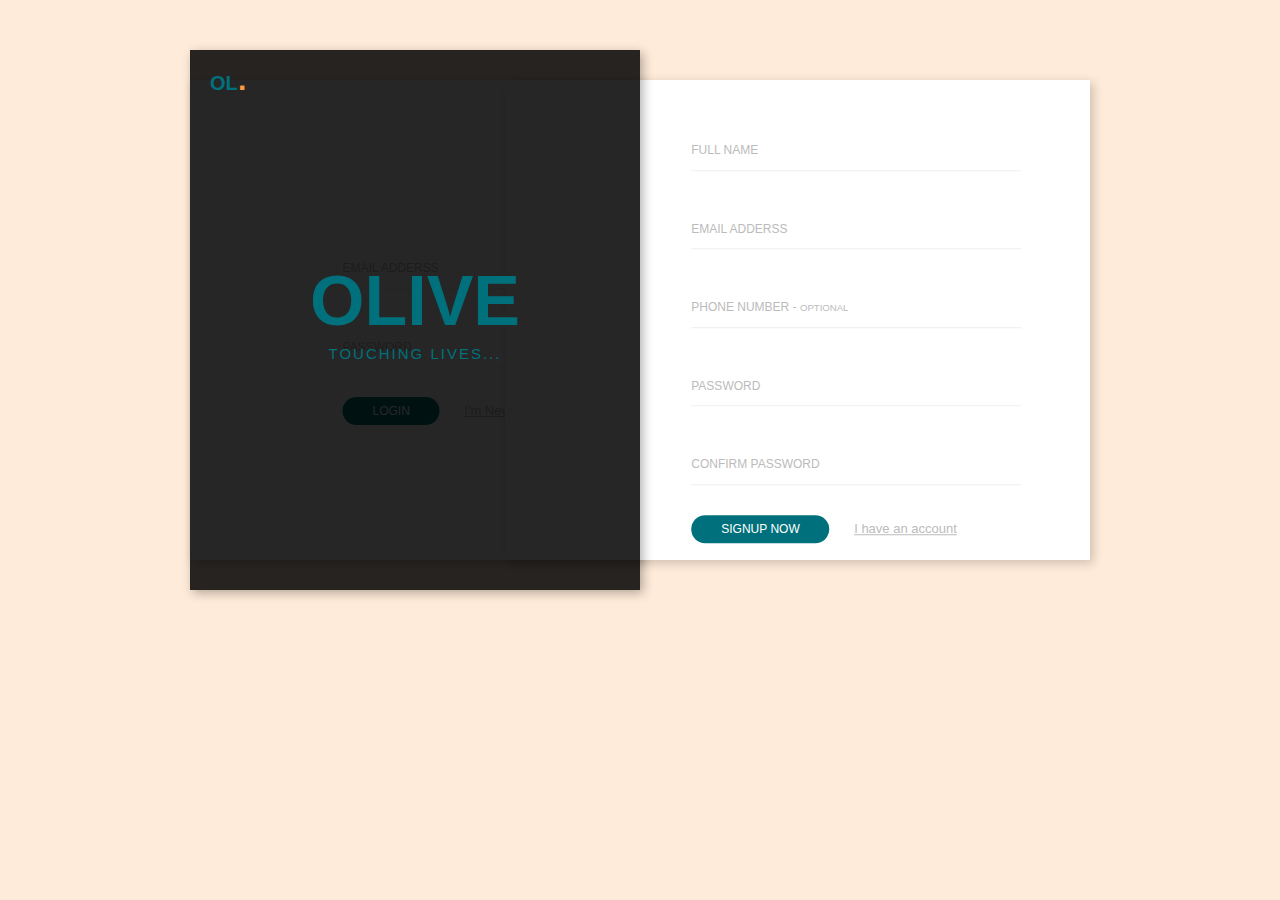
<file: register.html>
<!DOCTYPE html>
<html>
<head>
	<title> Sign up/login</title>
	<link rel="stylesheet" href="https://stackpath.bootstrapcdn.com/bootstrap/4.4.1/css/bootstrap.min.css" integrity="sha384-Vkoo8x4CGsO3+Hhxv8T/Q5PaXtkKtu6ug5TOeNV6gBiFeWPGFN9MuhOf23Q9Ifjh" crossorigin="anonymous">
	<link rel="stylesheet" href="https://use.fontawesome.com/releases/v5.13.0/css/all.css" integrity="sha384-Bfad6CLCknfcloXFOyFnlgtENryhrpZCe29RTifKEixXQZ38WheV+i/6YWSzkz3V" crossorigin="anonymous">
	<link rel="stylesheet" type="text/css" href="css/register.css">
</head>
<body>

	<div class="container">
	   <section id="formHolder">

	      <div class="row">

	         <!-- Brand Box -->
	         <div class="col-sm-6 brand">
	            <a href="#" class="logo">OL <span>.</span></a>

	            <div class="heading">
	               <h2>Olive</h2>
	               <p>TOUCHING LIVES...</p>
	            </div>

	            <div class="success-msg">
	               <p>Great! You are one of our members now</p>
	               <a href="#" class="profile">Your Profile</a>
	            </div>
	         </div>


	         <!-- Form Box -->
	         <div class="col-sm-6 form">

	            <!-- Login Form -->
	            <div class="login form-peice switched">
	               <form class="login-form" action="#" method="post">
	                  <div class="form-group">
	                     <label for="loginemail">Email Adderss</label>
	                     <input type="email" name="loginemail" id="loginemail" required>
	                  </div>

	                  <div class="form-group">
	                     <label for="loginPassword">Password</label>
	                     <input type="password" name="loginPassword" id="loginPassword" required>
	                  </div>

	                  <div class="CTA">
	                     <input type="submit" value="Login">
	                     <a href="#" class="switch">I'm New</a>
	                  </div>
	               </form>
	            </div><!-- End Login Form -->


	            <!-- Signup Form -->
	            <div class="signup form-peice">
	               <form class="signup-form" action="#" method="post">

	                  <div class="form-group">
	                     <label for="name">Full Name</label>
	                     <input type="text" name="username" id="name" class="name">
	                     <span class="error"></span>
	                  </div>

	                  <div class="form-group">
	                     <label for="email">Email Adderss</label>
	                     <input type="email" name="emailAdress" id="email" class="email">
	                     <span class="error"></span>
	                  </div>

	                  <div class="form-group">
	                     <label for="phone">Phone Number - <small>Optional</small></label>
	                     <input type="text" name="phone" id="phone">
	                  </div>

	                  <div class="form-group">
	                     <label for="password">Password</label>
	                     <input type="password" name="password" id="password" class="pass">
	                     <span class="error"></span>
	                  </div>

	                  <div class="form-group">
	                     <label for="passwordCon">Confirm Password</label>
	                     <input type="password" name="passwordCon" id="passwordCon" class="passConfirm">
	                     <span class="error"></span>
	                  </div>

	                  <div class="CTA">
	                     <input type="submit" value="Signup Now" id="submit">
	                     <a href="#" class="switch">I have an account</a>
	                  </div>
	               </form>
	            </div><!-- End Signup Form -->
	         </div>
	      </div>

	   </section>
	</div>
	<script src="https://code.jquery.com/jquery-3.4.1.slim.min.js" integrity="sha384-J6qa4849blE2+poT4WnyKhv5vZF5SrPo0iEjwBvKU7imGFAV0wwj1yYfoRSJoZ+n" crossorigin="anonymous"></script>
	<script src="https://cdn.jsdelivr.net/npm/popper.js@1.16.0/dist/umd/popper.min.js" integrity="sha384-Q6E9RHvbIyZFJoft+2mJbHaEWldlvI9IOYy5n3zV9zzTtmI3UksdQRVvoxMfooAo" crossorigin="anonymous"></script>
	<script src="https://stackpath.bootstrapcdn.com/bootstrap/4.4.1/js/bootstrap.min.js" integrity="sha384-wfSDF2E50Y2D1uUdj0O3uMBJnjuUD4Ih7YwaYd1iqfktj0Uod8GCExl3Og8ifwB6" crossorigin="anonymous"></script>
	<script type="text/javascript" src="js/register.js"></script>
</body>
</html>
</file>
<file: css/register.css>
body {
  font-family: "Montserrat", sans-serif;
  background: rgba(255, 154, 64, 0.2);
}

.container {
  max-width: 900px;
}

a {
  display: inline-block;
  text-decoration: none;
}

input {
  outline: none !important;
}

h1 {
  text-align: center;
  text-transform: uppercase;
  margin-bottom: 40px;
  font-weight: 700;
}

section#formHolder {
  padding: 50px 0;
}

.brand {
  padding: 20px;
  background: url(https://goo.gl/A0ynht);
  background-size: cover;
  background-position: center center;
  color: #00717C;
  min-height: 540px;
  position: relative;
  box-shadow: 3px 3px 10px rgba(0, 0, 0, 0.3);
  transition: all 0.6s cubic-bezier(1, -0.375, 0.285, 0.995);
  z-index: 9999;
}
.brand.active {
  width: 100%;
}
.brand::before {
  content: "";
  display: block;
  width: 100%;
  height: 100%;
  position: absolute;
  top: 0;
  left: 0;
  background: rgba(0, 0, 0, 0.85);
  z-index: -1;
}
.brand a.logo {
  color: #00717C;
  font-size: 20px;
  font-weight: 700;
  text-decoration: none;
  line-height: 1em;
}
.brand a.logo span {
  font-size: 30px;
  color: #FF9A40;
  transform: translateX(-5px);
  display: inline-block;
}
.brand .heading {
  position: absolute;
  top: 50%;
  left: 50%;
  transform: translate(-50%, -50%);
  text-align: center;
  transition: all 0.6s;
}
.brand .heading.active {
  top: 100px;
  left: 100px;
  transform: translate(0);
}
.brand .heading h2 {
  font-size: 70px;
  font-weight: 700;
  text-transform: uppercase;
  margin-bottom: 0;
}
.brand .heading p {
  font-size: 15px;
  font-weight: 300;
  text-transform: uppercase;
  letter-spacing: 2px;
  white-space: 4px;
  font-family: "Raleway", sans-serif;
}
.brand .success-msg {
  width: 100%;
  text-align: center;
  position: absolute;
  top: 50%;
  left: 50%;
  transform: translate(-50%, -50%);
  margin-top: 60px;
}
.brand .success-msg p {
  font-size: 25px;
  font-weight: 400;
  font-family: "Raleway", sans-serif;
}
.brand .success-msg a {
  font-size: 12px;
  text-transform: uppercase;
  padding: 8px 30px;
  background: #00717C;
  text-decoration: none;
  color: #fff;
  border-radius: 30px;
}
.brand .success-msg p, .brand .success-msg a {
  transition: all 0.9s;
  transform: translateY(20px);
  opacity: 0;
}
.brand .success-msg p.active, .brand .success-msg a.active {
  transform: translateY(0);
  opacity: 1;
}

.form {
  position: relative;
}
.form .form-peice {
  background: #fff;
  min-height: 480px;
  margin-top: 30px;
  box-shadow: 3px 3px 10px rgba(0, 0, 0, 0.2);
  color: #bbbbbb;
  padding: 30px 0 60px;
  transition: all 0.9s cubic-bezier(1, -0.375, 0.285, 0.995);
  position: absolute;
  top: 0;
  left: -30%;
  width: 130%;
  overflow: hidden;
}
.form .form-peice.switched {
  transform: translateX(-100%);
  width: 100%;
  left: 0;
}
.form form {
  padding: 0 40px;
  margin: 0;
  width: 70%;
  position: absolute;
  top: 50%;
  left: 60%;
  transform: translate(-50%, -50%);
}
.form form .form-group {
  margin-bottom: 5px;
  position: relative;
}
.form form .form-group.hasError input {
  border-color: #00717C !important;
}
.form form .form-group.hasError label {
  color: #00717C !important;
}
.form form label {
  font-size: 12px;
  font-weight: 400;
  text-transform: uppercase;
  font-family: "Montserrat", sans-serif;
  transform: translateY(40px);
  transition: all 0.4s;
  cursor: text;
  z-index: -1;
}
.form form label.active {
  transform: translateY(10px);
  font-size: 10px;
}
.form form label.fontSwitch {
  font-family: "Raleway", sans-serif !important;
  font-weight: 600;
}
.form form input:not([type=submit]) {
  background: none;
  outline: none;
  border: none;
  display: block;
  padding: 10px 0;
  width: 100%;
  border-bottom: 1px solid #eee;
  color: #00717C;
  font-size: 15px;
  font-family: "Montserrat", sans-serif;
  z-index: 1;
}
.form form input:not([type=submit]).hasError {
  border-color: #00717C;
}
.form form span.error {
  color: #00717C;
  font-family: "Montserrat", sans-serif;
  font-size: 12px;
  position: absolute;
  bottom: -20px;
  right: 0;
  display: none;
}
.form form input[type=password] {
  color: #00717C;
}
.form form .CTA {
  margin-top: 30px;
}
.form form .CTA input {
  font-size: 12px;
  text-transform: uppercase;
  padding: 5px 30px;
  background: #00717C;
  color: #fff;
  border-radius: 30px;
  margin-right: 20px;
  border: none;
  font-family: "Montserrat", sans-serif;
}
.form form .CTA a.switch {
  font-size: 13px;
  font-weight: 400;
  font-family: "Montserrat", sans-serif;
  color: #bbbbbb;
  text-decoration: underline;
  transition: all 0.3s;
}
.form form .CTA a.switch:hover {
  color: #00717C;
}

footer {
  text-align: center;
}
footer p {
  color: #777;
}
footer p a, footer p a:focus {
  color: #b8b09f;
  transition: all 0.3s;
  text-decoration: none !important;
}
footer p a:hover, footer p a:focus:hover {
  color: #f95959;
}

@media (max-width: 768px) {
  .container {
    overflow: hidden;
  }

  section#formHolder {
    padding: 0;
  }
  section#formHolder div.brand {
    min-height: 200px !important;
  }
  section#formHolder div.brand.active {
    min-height: 100vh !important;
  }
  section#formHolder div.brand .heading.active {
    top: 200px;
    left: 50%;
    transform: translate(-50%, -50%);
  }
  section#formHolder div.brand .success-msg p {
    font-size: 16px;
  }
  section#formHolder div.brand .success-msg a {
    padding: 5px 30px;
    font-size: 10px;
  }
  section#formHolder .form {
    width: 80vw;
    min-height: 500px;
    margin-left: 10vw;
  }
  section#formHolder .form .form-peice {
    margin: 0;
    top: 0;
    left: 0;
    width: 100% !important;
    transition: all 0.5s ease-in-out;
  }
  section#formHolder .form .form-peice.switched {
    transform: translateY(-100%);
    width: 100%;
    left: 0;
  }
  section#formHolder .form .form-peice > form {
    width: 100% !important;
    padding: 60px;
    left: 50%;
  }
}
@media (max-width: 480px) {
  section#formHolder .form {
    width: 100vw;
    margin-left: 0;
  }

  h2 {
    font-size: 50px !important;
  }
}
</file>
